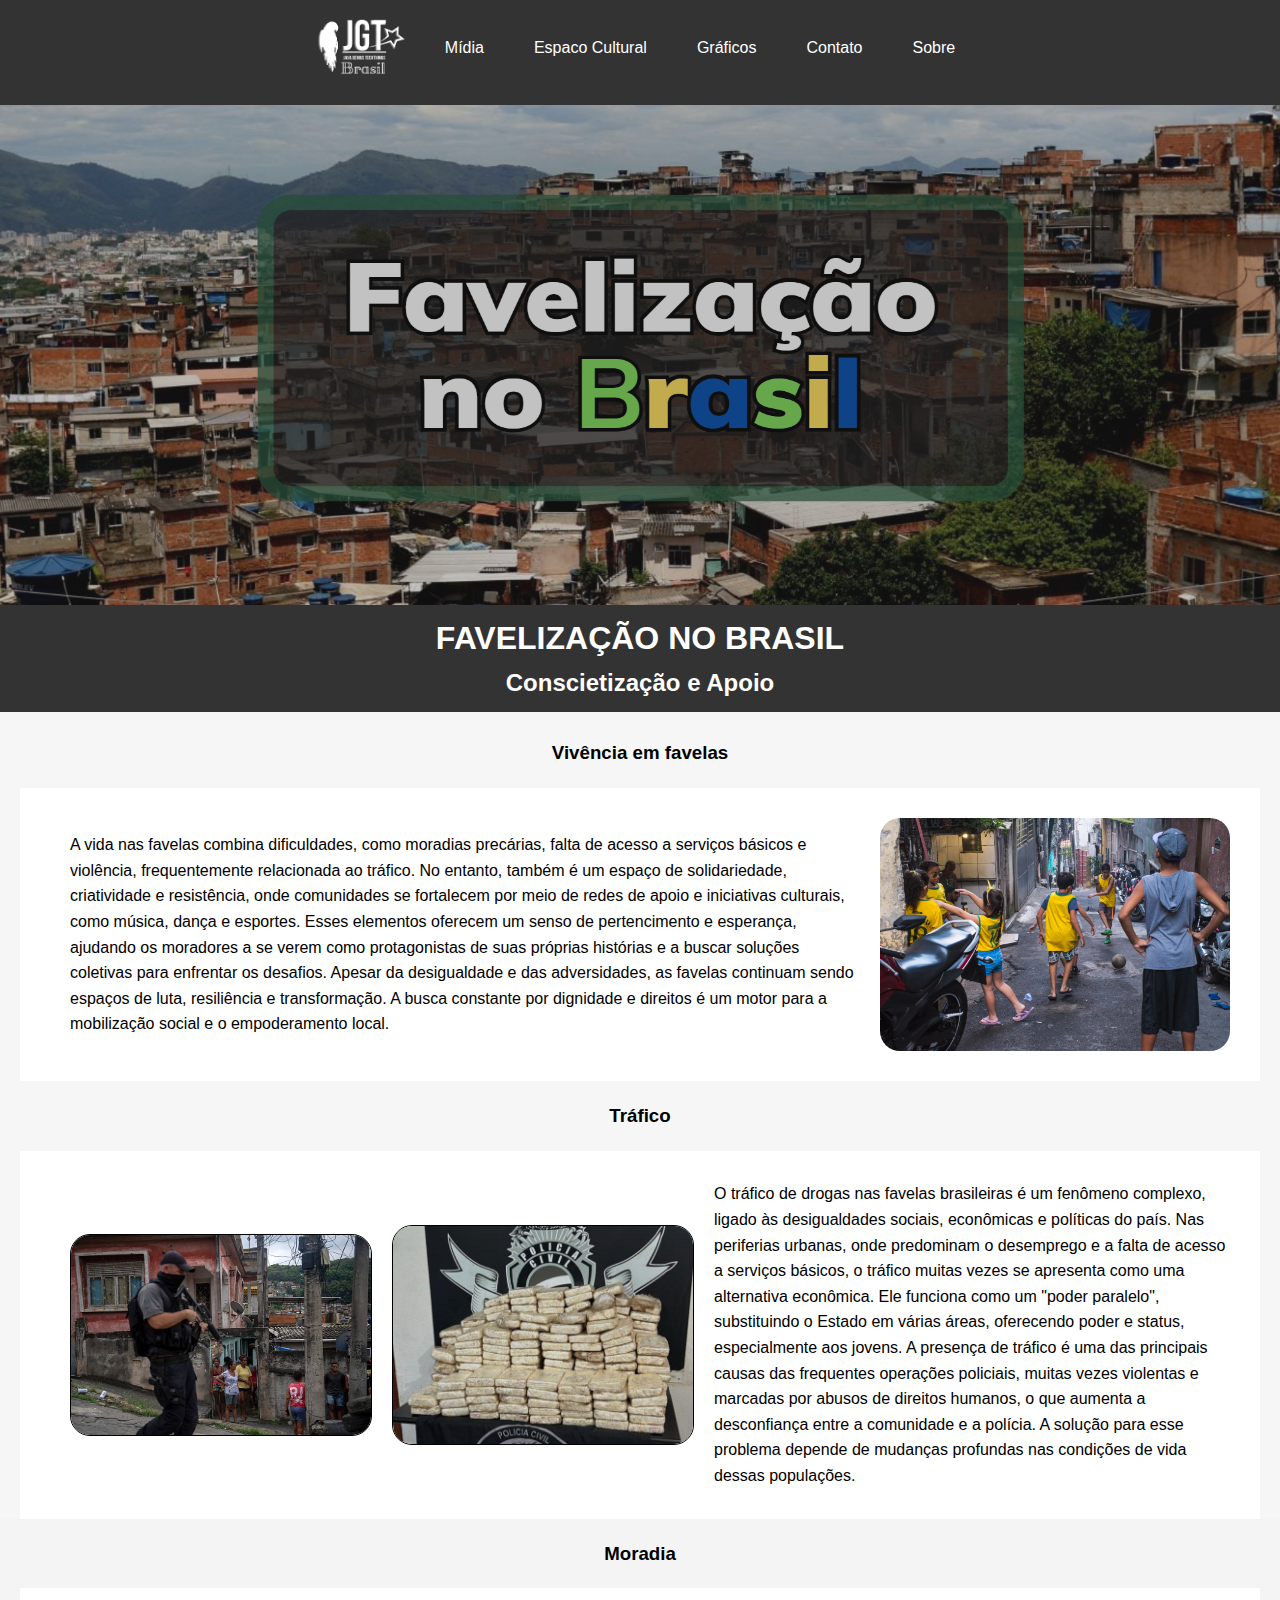
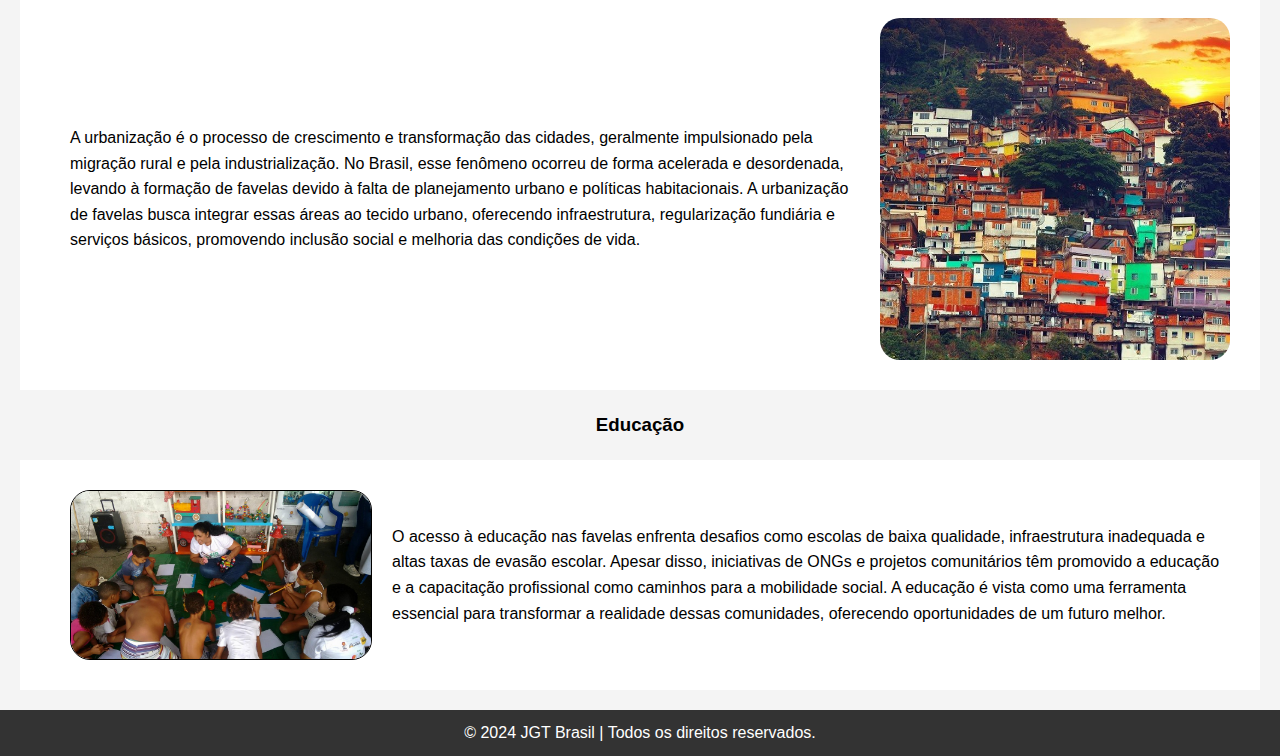
<file: index.html>
<!DOCTYPE html>
<html lang="en">

<head>
    <meta charset="UTF-8">
    <meta name="viewport" content="width=device-width, initial-scale=1.0">
    <title> FAVELIZAÇÃO NO BRASIL </title>
    <link rel="stylesheet" href="CSS/style.css">

</head>

<body>
    <!-- MENU COM AS OPÇÕES -->
    <nav>
        <ul>
            <li>
                <img class="logo" src="IMAGEM/JGTBRASIL (1).png" alt="Logo">
            </li>

            <li><a href="midia.html">Mídia</a></li>
            <li><a href="Cultura.html">Espaco Cultural</a></li>
            <li><a href="Infografico.html">Gráficos</a></li>
            <li><a href="forms.html">Contato</a></li>
            <li><a href="sobre.html">Sobre</a></li>
        </ul>
    </nav>

    <!-- IMAGEM PRIMARIA DO SITE -->
    <header>
        <img class="favela" src="IMAGEM/imagem3.png">
        <h1> FAVELIZAÇÃO NO BRASIL</h1>
        <h2> Conscietização e Apoio</h2>
    </header>

    <!-- SECTION PAI -->
    <section class="reibloco">

        <!-- BLOCOS  -->
        <br>
        <h3>Vivência em favelas </h3>
        <section class="bloco2">
            <br>
            <img class="z" src="IMAGEM/bolanarua.jpg">
            <p>A vida nas favelas combina dificuldades, como moradias precárias, falta de acesso a serviços básicos e
                violência, frequentemente relacionada ao tráfico. No entanto, também é um espaço de solidariedade,
                criatividade e resistência, onde comunidades se fortalecem por meio de redes de apoio e iniciativas
                culturais, como música, dança e esportes. Esses elementos oferecem um senso de pertencimento e
                esperança, ajudando os moradores a se verem como protagonistas de suas próprias histórias e a buscar
                soluções coletivas para enfrentar os desafios. Apesar da desigualdade e das adversidades, as favelas
                continuam sendo espaços de luta, resiliência e transformação. A busca constante por dignidade e direitos
                é um motor para a mobilização social e o empoderamento local.</p>


        </section>
        <h3>Tráfico</h3>
        <section class="bloco3">
            <br><img class="cop" src="IMAGEM/policiafavela.jpeg">
            <img class="cop" src="IMAGEM/mafu mafu2.png">
            <p>O tráfico de drogas nas favelas brasileiras é um fenômeno complexo, ligado às desigualdades sociais,
                econômicas e políticas do país. Nas periferias urbanas, onde predominam o desemprego e a falta de acesso
                a serviços básicos, o tráfico muitas vezes se apresenta como uma alternativa econômica. Ele funciona
                como um "poder paralelo", substituindo o Estado em várias áreas, oferecendo poder e status,
                especialmente aos jovens. A presença de tráfico é uma das principais causas das frequentes operações
                policiais, muitas vezes violentas e marcadas por abusos de direitos humanos, o que aumenta a
                desconfiança entre a comunidade e a polícia. A solução para esse problema depende de mudanças profundas
                nas condições de vida dessas populações.</p>
        </section>

    </section>
    <h3>Moradia</h3>
    <section class="bloco3">
        <br><img class="z" src="IMAGEM/baixados.jpg">

        <p>A urbanização é o processo de crescimento e transformação das cidades, geralmente impulsionado pela migração
            rural e pela industrialização. No Brasil, esse fenômeno ocorreu de forma acelerada e desordenada, levando à
            formação de favelas devido à falta de planejamento urbano e políticas habitacionais. A urbanização de
            favelas busca integrar essas áreas ao tecido urbano, oferecendo infraestrutura, regularização fundiária e
            serviços básicos, promovendo inclusão social e melhoria das condições de vida.</p>
    </section>

    </section>
    <h3>Educação</h3>
    <section class="bloco2">
        <br><img class="cop" src="IMAGEM/escola.jpg">

        <p>O acesso à educação nas favelas enfrenta desafios como escolas de baixa qualidade, infraestrutura inadequada
            e altas taxas de evasão escolar. Apesar disso, iniciativas de ONGs e projetos comunitários têm promovido a
            educação e a capacitação profissional como caminhos para a mobilidade social. A educação é vista como uma
            ferramenta essencial para transformar a realidade dessas comunidades, oferecendo oportunidades de um futuro
            melhor.
        </p>
    </section>


    <footer>
        <p>&copy; 2024 JGT Brasil | Todos os direitos reservados.</p>
      </footer>
</body>

</html>
</file>
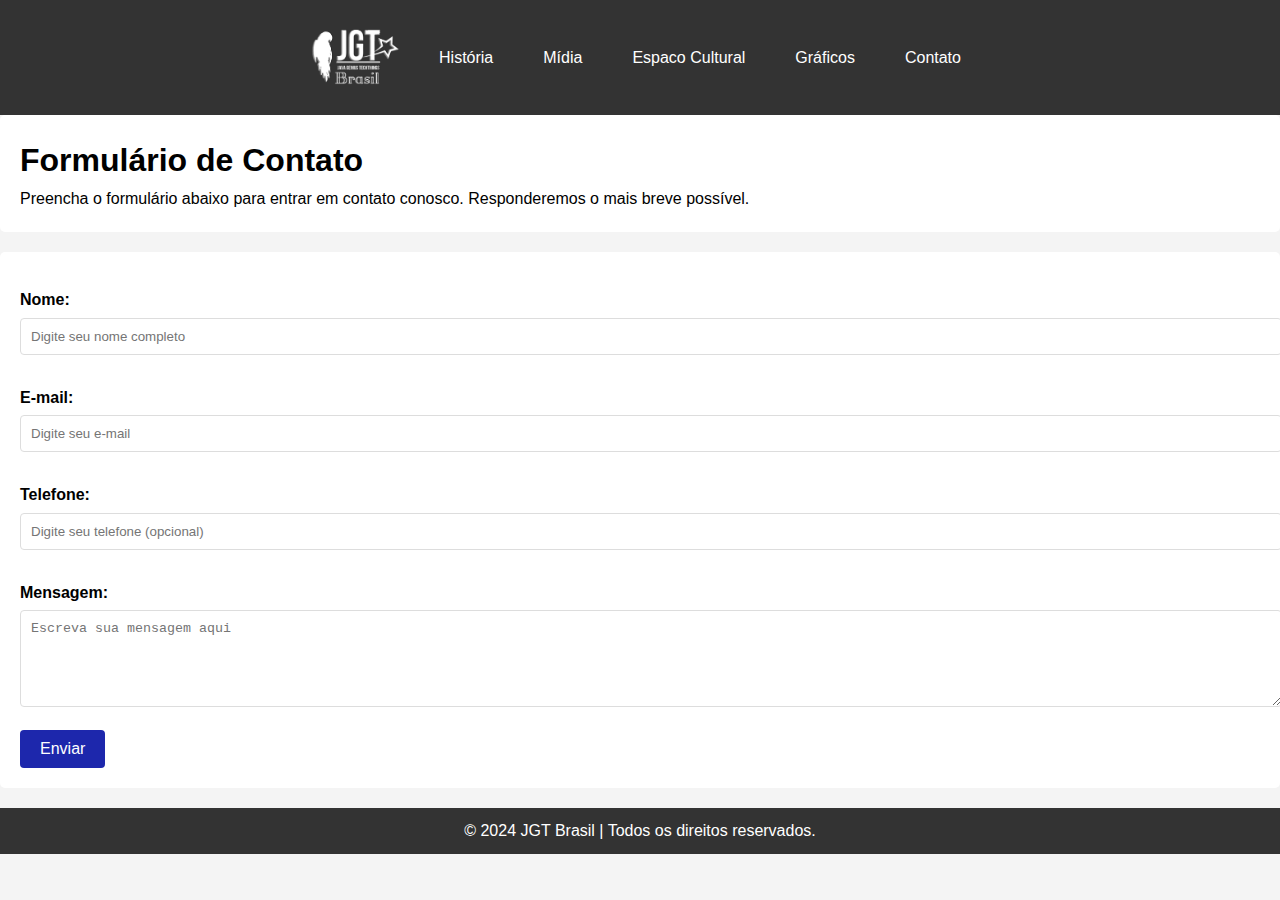
<file: forms.html>
<!DOCTYPE html>
<html lang="pt-BR">

<head>
    <meta charset="UTF-8">
    <meta name="viewport" content="width=device-width, initial-scale=1.0">
    <title>Formulário de Contato</title>
    <link rel="stylesheet" href="CSS/style.css">
</head>

<body>
    <header class="header">
        <nav>
            <ul>
                <li>
                    <img class="logo" src="IMAGEM/JGTBRASIL (1).png" alt="Logo">
                </li>

                <li><a href="index.html">História</a></li>
                <li><a href="midia.html">Mídia</a></li>
                <li><a href="Cultura.html">Espaco Cultural</a></li>
                <li><a href="Infografico.html">Gráficos</a></li>
                <li><a href="suporte.html">Contato</a></li>
            </ul>
        </nav>
    </header>

    <main class="content">
        <section class="form-section">
            <article>
                <h1>Formulário de Contato</h1>
                <p>Preencha o formulário abaixo para entrar em contato conosco. Responderemos o mais breve possível.</p>
            </article>

            <article>
                <form action="enviar-mensagem.html" method="post">
                    <label for="nome">Nome:</label>
                    <input type="text" id="nome" name="nome" required placeholder="Digite seu nome completo">

                    <label for="email">E-mail:</label>
                    <input type="email" id="email" name="email" required placeholder="Digite seu e-mail">

                    <label for="telefone">Telefone:</label>
                    <input type="tel" id="telefone" name="telefone" placeholder="Digite seu telefone (opcional)">

                    <label for="mensagem">Mensagem:</label>
                    <textarea id="mensagem" name="mensagem" rows="5" required
                        placeholder="Escreva sua mensagem aqui"></textarea>

                    <button type="submit">Enviar</button>
                </form>
            </article>
        </section>
    </main>

    <footer class="footer">
        <p>&copy; 2024 JGT Brasil | Todos os direitos reservados.</p>
    </footer>
</body>

</html>
</file>
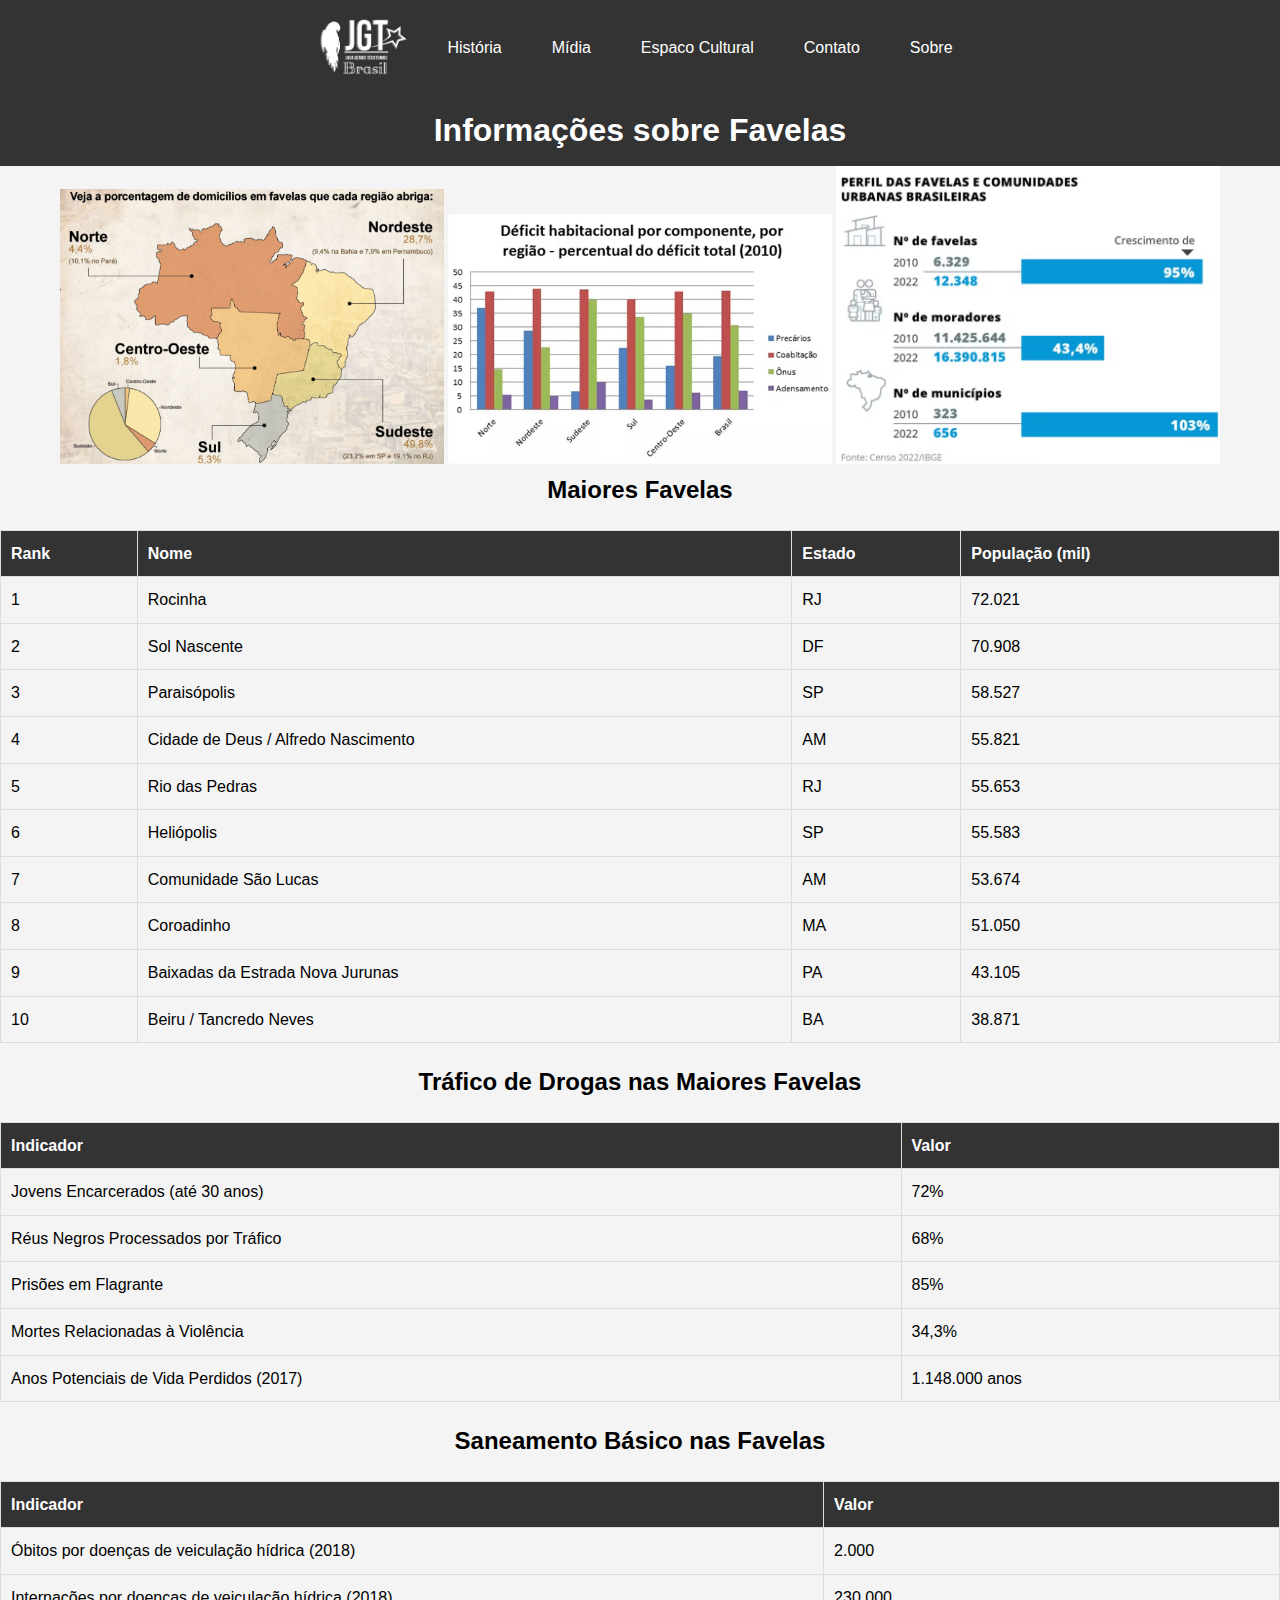
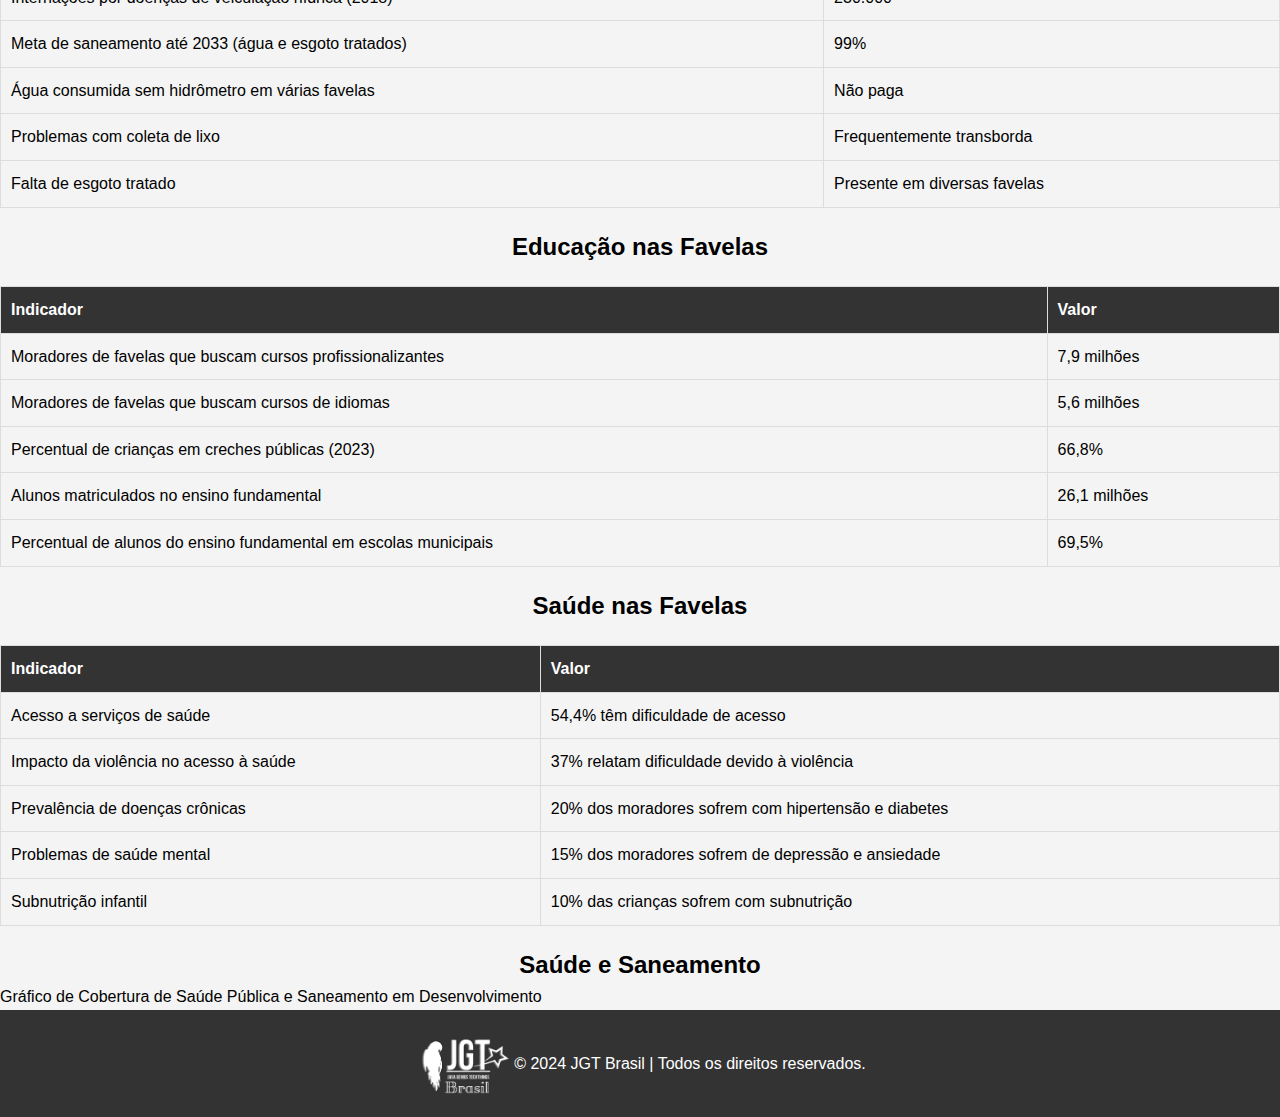
<file: Infografico.html>
<!DOCTYPE html>
<html lang="en">

<head>
    <meta charset="UTF-8">
    <meta name="viewport" content="width=device-width, initial-scale=1.0">
    <title>Informações sobre Favelas</title>
    <link rel="stylesheet" href="CSS/style.css">
</head>

<nav>
    <ul>
        <li>
            <img class="logo" src="IMAGEM/JGTBRASIL (1).png" alt="Logo">
        </li>

        <li><a href="index.html">História</a></li>
        <li><a href="midia.html">Mídia</a></li>
        <li><a href="Cultura.html">Espaco Cultural</a></li>
        <li><a href="forms.html">Contato</a></li>
        <li><a href="sobre.html">Sobre</a></li>
    </ul>
</nav>

<header>
    <h1>Informações sobre Favelas</h1>
</header>

<section class="info">

    <img src="IMAGEM/1.png" alt="Imagem 1">
    <img src="IMAGEM/2.png" alt="Imagem 2">
    <img src="IMAGEM/3.png" alt="Imagem 3">



    <h2>Maiores Favelas</h2>
    <table>
        <thead>
            <tr>
                <th>Rank</th>
                <th>Nome</th>
                <th>Estado</th>
                <th>População (mil)</th>
            </tr>
        </thead>
        <tbody>
            <tr>
                <td>1</td>
                <td>Rocinha</td>
                <td>RJ</td>
                <td>72.021</td>
            </tr>
            <tr>
                <td>2</td>
                <td>Sol Nascente</td>
                <td>DF</td>
                <td>70.908</td>
            </tr>
            <tr>
                <td>3</td>
                <td>Paraisópolis</td>
                <td>SP</td>
                <td>58.527</td>
            </tr>
            <tr>
                <td>4</td>
                <td>Cidade de Deus / Alfredo Nascimento</td>
                <td>AM</td>
                <td>55.821</td>
            </tr>
            <tr>
                <td>5</td>
                <td>Rio das Pedras</td>
                <td>RJ</td>
                <td>55.653</td>
            </tr>
            <tr>
                <td>6</td>
                <td>Heliópolis</td>
                <td>SP</td>
                <td>55.583</td>
            </tr>
            <tr>
                <td>7</td>
                <td>Comunidade São Lucas</td>
                <td>AM</td>
                <td>53.674</td>
            </tr>
            <tr>
                <td>8</td>
                <td>Coroadinho</td>
                <td>MA</td>
                <td>51.050</td>
            </tr>
            <tr>
                <td>9</td>
                <td>Baixadas da Estrada Nova Jurunas</td>
                <td>PA</td>
                <td>43.105</td>
            </tr>
            <tr>
                <td>10</td>
                <td>Beiru / Tancredo Neves</td>
                <td>BA</td>
                <td>38.871</td>
            </tr>
        </tbody>
    </table>


    <h2>Tráfico de Drogas nas Maiores Favelas</h2>
    <table>
        <thead>
            <tr>
                <th>Indicador</th>
                <th>Valor</th>
            </tr>
        </thead>
        <tbody>
            <tr>
                <td>Jovens Encarcerados (até 30 anos)</td>
                <td>72%</td>
            </tr>
            <tr>
                <td>Réus Negros Processados por Tráfico</td>
                <td>68%</td>
            </tr>
            <tr>
                <td>Prisões em Flagrante</td>
                <td>85%</td>
            </tr>
            <tr>
                <td>Mortes Relacionadas à Violência</td>
                <td>34,3%</td>
            </tr>
            <tr>
                <td>Anos Potenciais de Vida Perdidos (2017)</td>
                <td>1.148.000 anos</td>
            </tr>
        </tbody>
    </table>

    <h2>Saneamento Básico nas Favelas</h2>
    <table>
        <thead>
            <tr>
                <th>Indicador</th>
                <th>Valor</th>
            </tr>
        </thead>
        <tbody>
            <tr>
                <td>Óbitos por doenças de veiculação hídrica (2018)</td>
                <td>2.000</td>
            </tr>
            <tr>
                <td>Internações por doenças de veiculação hídrica (2018)</td>
                <td>230.000</td>
            </tr>
            <tr>
                <td>Meta de saneamento até 2033 (água e esgoto tratados)</td>
                <td>99%</td>
            </tr>
            <tr>
                <td>Água consumida sem hidrômetro em várias favelas</td>
                <td>Não paga</td>
            </tr>
            <tr>
                <td>Problemas com coleta de lixo</td>
                <td>Frequentemente transborda</td>
            </tr>
            <tr>
                <td>Falta de esgoto tratado</td>
                <td>Presente em diversas favelas</td>
            </tr>
        </tbody>
    </table>


    <h2>Educação nas Favelas</h2>
    <table>
        <thead>
            <tr>
                <th>Indicador</th>
                <th>Valor</th>
            </tr>
        </thead>
        <tbody>
            <tr>
                <td>Moradores de favelas que buscam cursos profissionalizantes</td>
                <td>7,9 milhões</td>
            </tr>
            <tr>
                <td>Moradores de favelas que buscam cursos de idiomas</td>
                <td>5,6 milhões</td>
            </tr>
            <tr>
                <td>Percentual de crianças em creches públicas (2023)</td>
                <td>66,8%</td>
            </tr>
            <tr>
                <td>Alunos matriculados no ensino fundamental</td>
                <td>26,1 milhões</td>
            </tr>
            <tr>
                <td>Percentual de alunos do ensino fundamental em escolas municipais</td>
                <td>69,5%</td>
            </tr>
        </tbody>
    </table>


    <h2>Saúde nas Favelas</h2>
    <table>
        <thead>
            <tr>
                <th>Indicador</th>
                <th>Valor</th>
            </tr>
        </thead>
        <tbody>
            <tr>
                <td>Acesso a serviços de saúde</td>
                <td>54,4% têm dificuldade de acesso</td>
            </tr>
            <tr>
                <td>Impacto da violência no acesso à saúde</td>
                <td>37% relatam dificuldade devido à violência</td>
            </tr>
            <tr>
                <td>Prevalência de doenças crônicas</td>
                <td>20% dos moradores sofrem com hipertensão e diabetes</td>
            </tr>
            <tr>
                <td>Problemas de saúde mental</td>
                <td>15% dos moradores sofrem de depressão e ansiedade</td>
            </tr>
            <tr>
                <td>Subnutrição infantil</td>
                <td>10% das crianças sofrem com subnutrição</td>
            </tr>
        </tbody>
    </table>

</section>

<section class="chart-container">
    <h2>Saúde e Saneamento</h2>
    <p>Gráfico de Cobertura de Saúde Pública e Saneamento em Desenvolvimento</p>
</section>



<footer>
    <img src="IMAGEM/JGTBRASIL (1).png" alt="Logo JGTBRASIL">
    <p>&copy; 2024 JGT Brasil | Todos os direitos reservados.</p>
</footer>

</body>

</html>
</file>
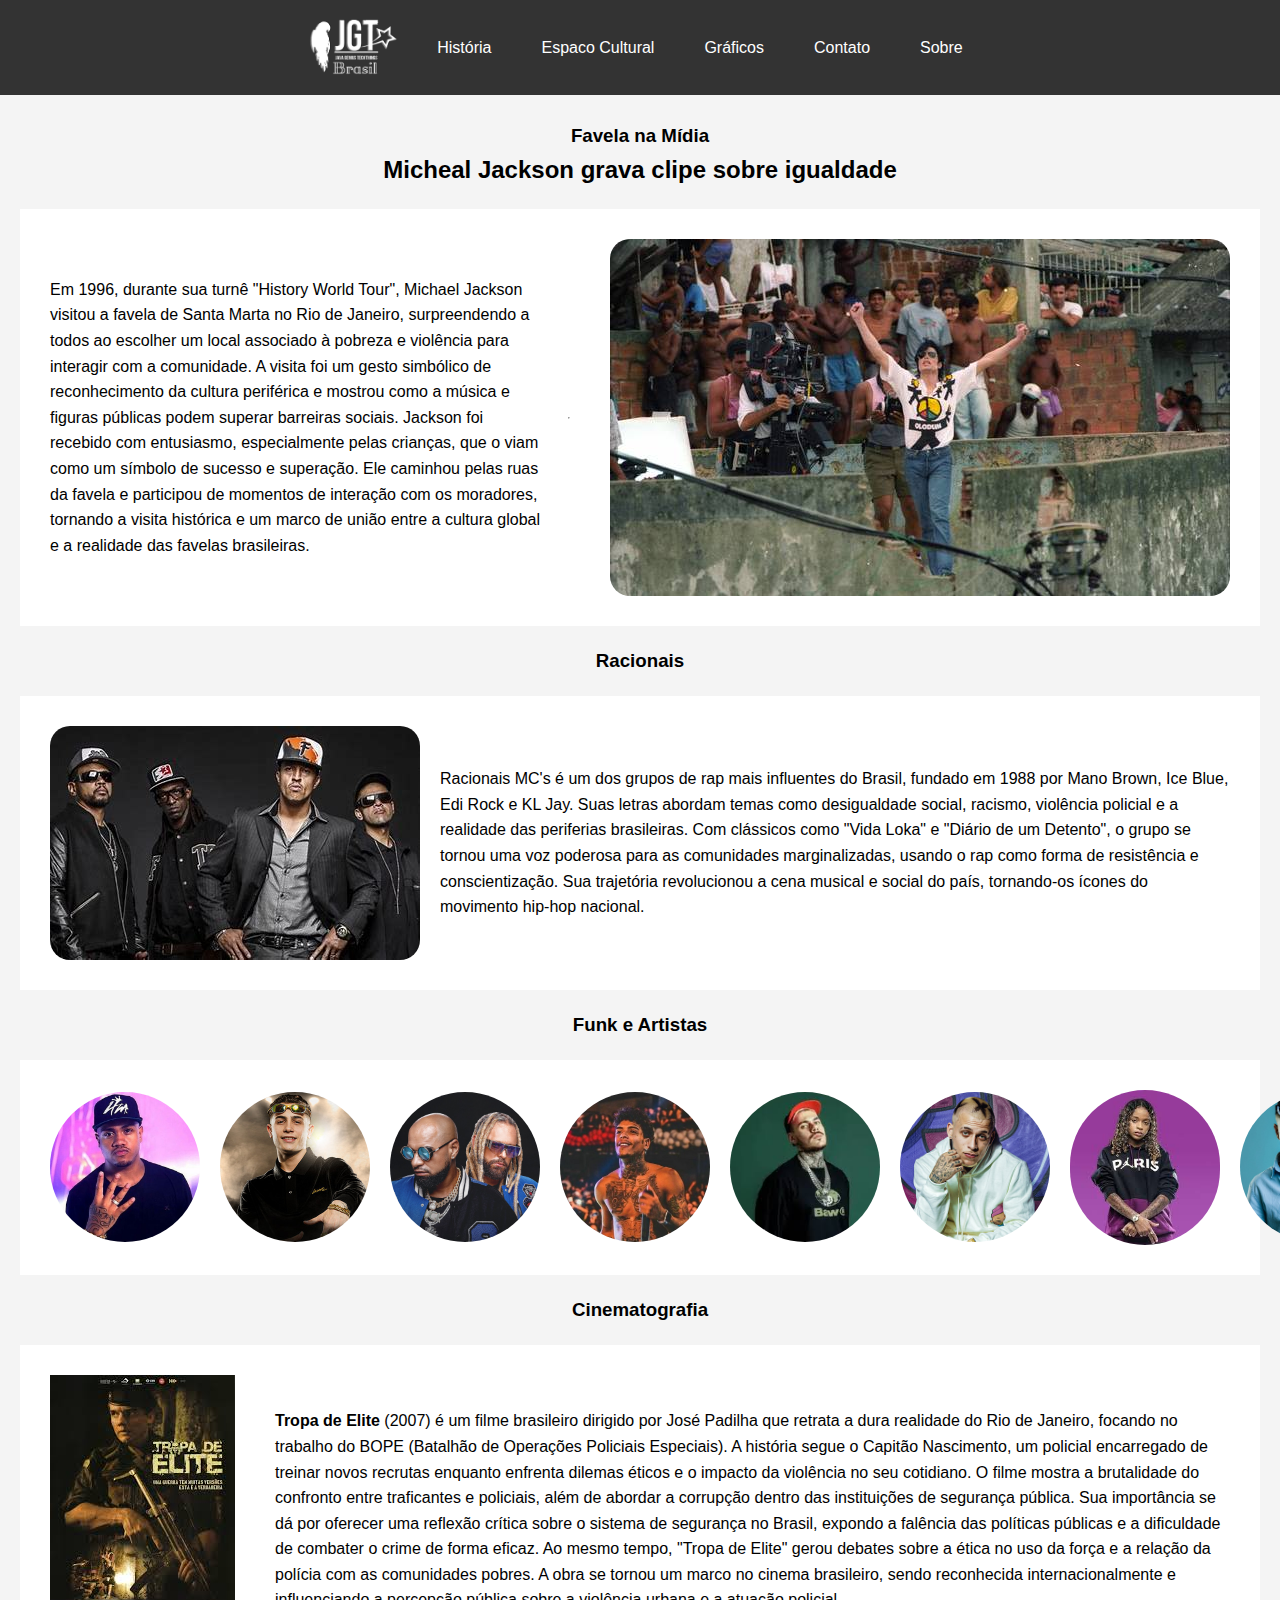
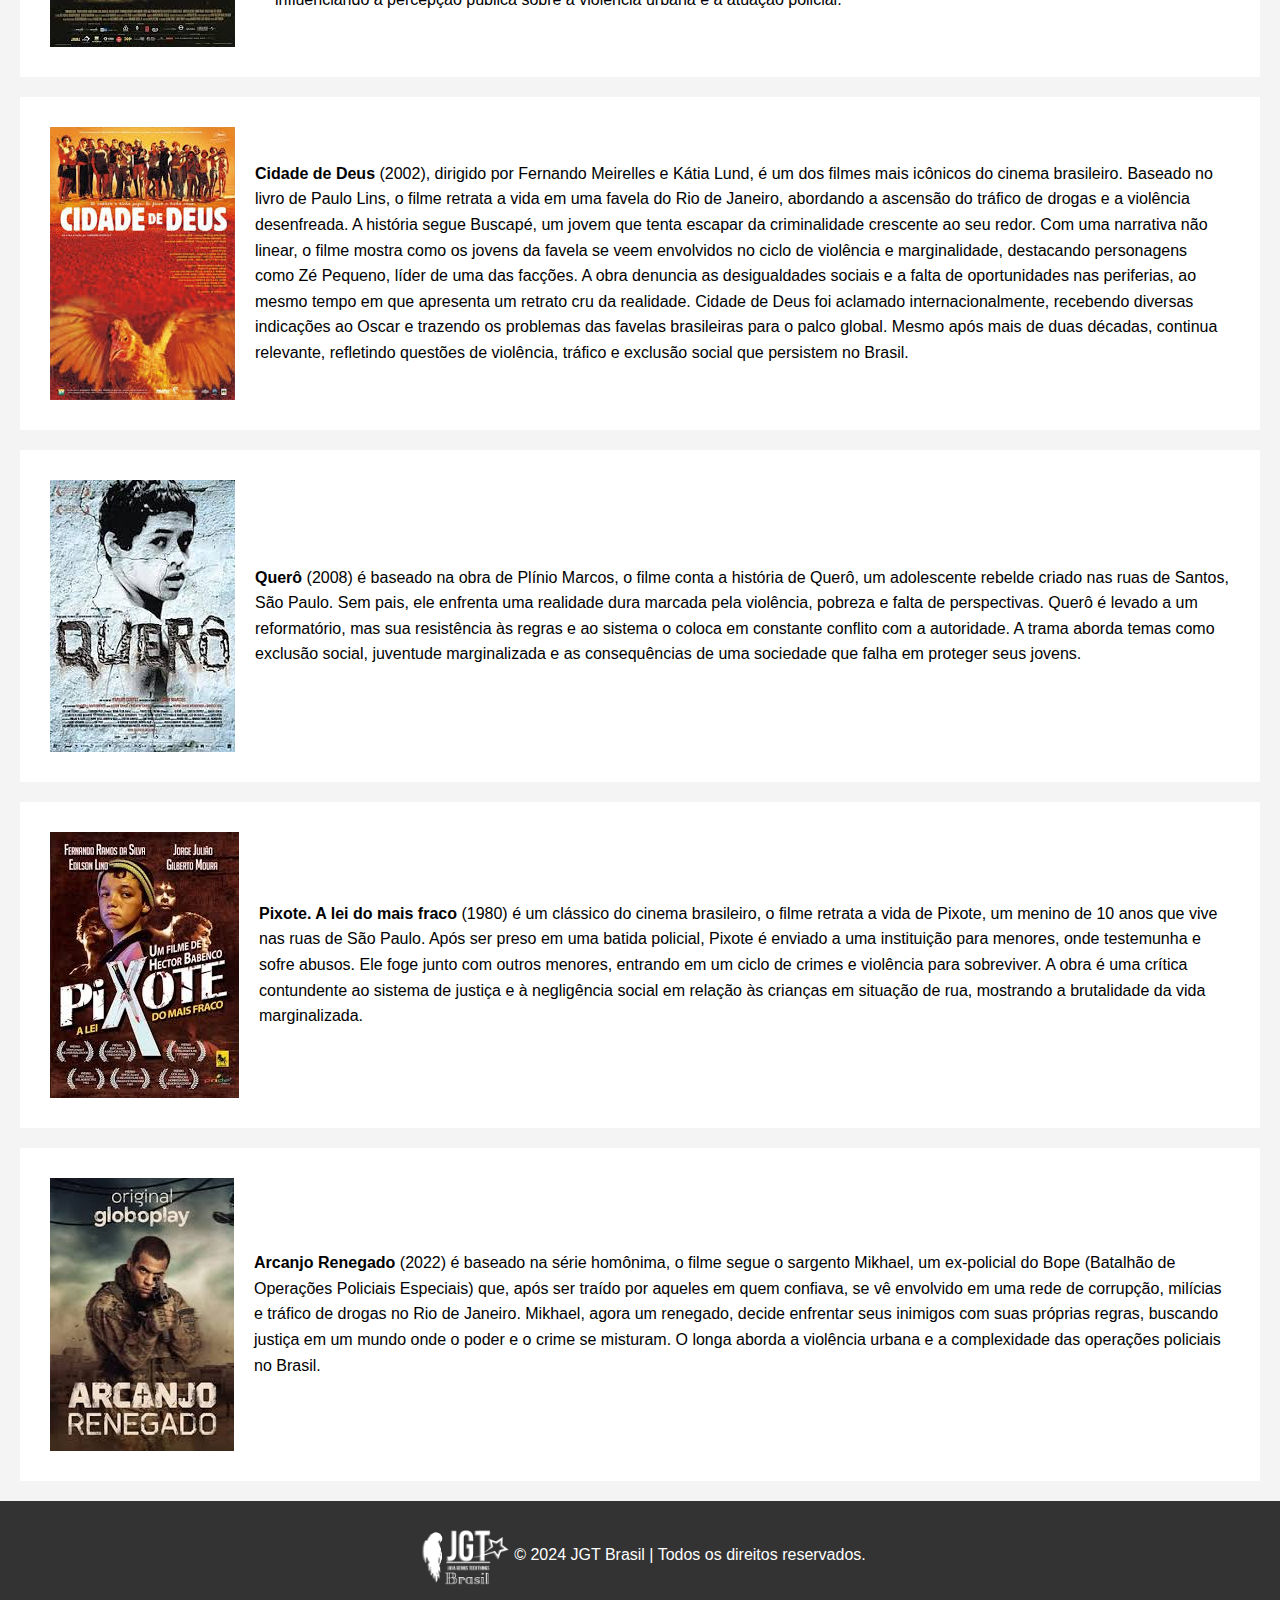
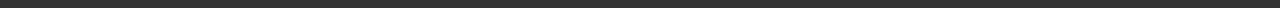
<file: midia.html>
<!DOCTYPE html>
<html lang="en">

<head>
    <meta charset="UTF-8">
    <meta name="viewport" content="width=device-width, initial-scale=1.0">
    <title>FAVELIZAÇÃO NO BRASIL</title>
    <link rel="stylesheet" href="CSS/style.css">
</head>
<nav>
    <ul>
        <li>
            <img class="logo" src="IMAGEM/JGTBRASIL (1).png" alt="Logo">
        </li>

        <li><a href="index.html">História</a></li>
        <li><a href="Cultura.html">Espaco Cultural</a></li>
        <li><a href="Infografico.html">Gráficos</a></li>
        <li><a href="forms.html">Contato</a></li>
        <li><a href="sobre.html">Sobre</a></li>
    </ul>
</nav>


<body>
    <br>
    <h3> Favela na Mídia</h3>
    <h2>Micheal Jackson grava clipe sobre igualdade</h2>
    <section class="bloco6">

        <img class="micheal" src="IMAGEM/micheal.jpg">
        <p>Em 1996, durante sua turnê "History World Tour", Michael Jackson visitou a favela de Santa Marta no Rio de
            Janeiro, surpreendendo a todos ao escolher um local associado à pobreza e violência para interagir com a
            comunidade. A visita foi um gesto simbólico de reconhecimento da cultura periférica e mostrou como a música
            e figuras públicas podem superar barreiras sociais. Jackson foi recebido com entusiasmo, especialmente pelas
            crianças, que o viam como um símbolo de sucesso e superação. Ele caminhou pelas ruas da favela e participou
            de momentos de interação com os moradores, tornando a visita histórica e um marco de união entre a cultura
            global e a realidade das favelas brasileiras.</p>
        <hr><br><br>
    </section>

    <h3>Racionais</h3>
    <section class="bloco5">
        <img class="raca" src="IMAGEM/osraca.jpg" width="1000">
        <P>Racionais MC's é um dos grupos de rap mais influentes do Brasil, fundado em 1988 por Mano Brown, Ice Blue,
            Edi Rock e KL Jay. Suas letras abordam temas como desigualdade social, racismo, violência policial e a
            realidade das periferias brasileiras. Com clássicos como "Vida Loka" e "Diário de um Detento", o grupo se
            tornou uma voz poderosa para as comunidades marginalizadas, usando o rap como forma de resistência e
            conscientização. Sua trajetória revolucionou a cena musical e social do país, tornando-os ícones do
            movimento hip-hop nacional.</P>

    </section>

    <h3> Funk e Artistas</h3>
    <section class="bloco7">
        <img class="funk" src="IMAGEM/mc davi.jpg"
            title="MC Davi é um dos grandes nomes do funk paulista, com músicas que mesclam romantismo e mensagens de superação. Ele é conhecido por hits como Tropa do Bruxo e colaborações com outros artistas de renome.">
        <img class="funk" src="IMAGEM/hariel 2.jpg"
            title="MC Hariel é um dos maiores nomes do funk consciente, com letras que falam sobre desafios da vida, amizade e sonhos. Ele é admirado por sua habilidade em misturar poesia e batidas dançantes.">
        <img class="funk" src="IMAGEM/Tribo-da-Periferia.jpg"
            title="Tribo da Periferia é um grupo de rap brasileiro conhecido por suas letras reflexivas, que abordam questões sociais e experiências da periferia. Eles misturam rap, pop e outros estilos musicais.">
        <img class="funk" src="IMAGEM/mckevin.jpg"
            title="MC Kevin foi um cantor de funk famoso por sua energia contagiante e letras que abordavam superação e sonhos. Ele deixou um legado significativo na música antes de sua trágica morte em 2021.">
        <img class="funk" src="IMAGEM/kakinhi.jpg"
            title="MC Kako é um artista do funk com letras que misturam vivências da periferia e mensagens de positividade. Ele é conhecido por seu estilo único e colaborações no cenário musical brasileiro.">
        <img class="funk" src="IMAGEM/pedrin.jpg"
            title="MC Pedrinho é um cantor de funk paulista conhecido por suas músicas voltadas ao público jovem. Estourou com hits como Dom Dom Dom e, apesar de polêmicas, consolidou sua carreira com letras mais maduras e parcerias de destaque.">
        <img class="funk" src="IMAGEM/drika.jpg"
            title="Drika é uma cantora de funk e rap que ganhou destaque por suas letras empoderadas, abordando temas como força feminina e realidade das favelas. Ela é uma voz representativa das mulheres no gênero.">
        <img class="funk" src="IMAGEM/tuto.jpg"
            title="MC Tuto é um artista emergente do funk que vem se destacando por seu carisma e letras envolventes. Ele representa a nova geração do gênero.">

    </section>
    <h3> Cinematografia</h3>
    <section class="bloco4">
        <img class="filmes" src="IMAGEM/tropinha.jpg">
        <br>
        <p><b>Tropa de Elite</b> (2007) é um filme brasileiro dirigido por José Padilha que retrata a dura realidade do
            Rio de Janeiro, focando no trabalho do BOPE (Batalhão de Operações Policiais Especiais). A história segue o
            Capitão Nascimento, um policial encarregado de treinar novos recrutas enquanto enfrenta dilemas éticos e o
            impacto da violência no seu cotidiano. O filme mostra a brutalidade do confronto entre traficantes e
            policiais, além de abordar a corrupção dentro das instituições de segurança pública. Sua importância se dá
            por oferecer uma reflexão crítica sobre o sistema de segurança no Brasil, expondo a falência das políticas
            públicas e a dificuldade de combater o crime de forma eficaz. Ao mesmo tempo, "Tropa de Elite" gerou debates
            sobre a ética no uso da força e a relação da polícia com as comunidades pobres. A obra se tornou um marco no
            cinema brasileiro, sendo reconhecida internacionalmente e influenciando a percepção pública sobre a
            violência urbana e a atuação policial.</p>
    </section>

    <section class="bloco4">
        <img class="filmes" src="IMAGEM/citygod.jpg">
        <p><b> Cidade de Deus</b> (2002), dirigido por Fernando Meirelles e Kátia Lund, é um dos filmes mais icônicos do
            cinema brasileiro. Baseado no livro de Paulo Lins, o filme retrata a vida em uma favela do Rio de Janeiro,
            abordando a ascensão do tráfico de drogas e a violência desenfreada. A história segue Buscapé, um jovem que
            tenta escapar da criminalidade crescente ao seu redor. Com uma narrativa não linear, o filme mostra como os
            jovens da favela se veem envolvidos no ciclo de violência e marginalidade, destacando personagens como Zé
            Pequeno, líder de uma das facções. A obra denuncia as desigualdades sociais e a falta de oportunidades nas
            periferias, ao mesmo tempo em que apresenta um retrato cru da realidade. Cidade de Deus foi aclamado
            internacionalmente, recebendo diversas indicações ao Oscar e trazendo os problemas das favelas brasileiras
            para o palco global. Mesmo após mais de duas décadas, continua relevante, refletindo questões de violência,
            tráfico e exclusão social que persistem no Brasil.</p>
    </section>

    <section class="bloco4">
        <img class="filmes" src="IMAGEM/QUERO.jpg">
        <p><b>Querô</b> (2008) é baseado na obra de Plínio Marcos, o filme conta a história de Querô, um adolescente
            rebelde criado nas ruas de Santos, São Paulo. Sem pais, ele enfrenta uma realidade dura marcada pela
            violência, pobreza e falta de perspectivas. Querô é levado a um reformatório, mas sua resistência às regras
            e ao sistema o coloca em constante conflito com a autoridade. A trama aborda temas como exclusão social,
            juventude marginalizada e as consequências de uma sociedade que falha em proteger seus jovens.</p>
    </section>

    <section class="bloco4">
        <img class="filmes" src="IMAGEM/pixote.jpg">
        <p><b>Pixote. A lei do mais fraco</b> (1980) é um clássico do cinema brasileiro, o filme retrata a vida de
            Pixote, um menino de 10 anos que vive nas ruas de São Paulo. Após ser preso em uma batida policial, Pixote é
            enviado a uma instituição para menores, onde testemunha e sofre abusos. Ele foge junto com outros menores,
            entrando em um ciclo de crimes e violência para sobreviver. A obra é uma crítica contundente ao sistema de
            justiça e à negligência social em relação às crianças em situação de rua, mostrando a brutalidade da vida
            marginalizada.</p>
    </section>

    <section class="bloco4">
        <img class="filmes" src="IMAGEM/arcanjo.jpg">
        <p><b>Arcanjo Renegado</b> (2022) é baseado na série homônima, o filme segue o sargento Mikhael, um ex-policial
            do Bope (Batalhão de Operações Policiais Especiais) que, após ser traído por aqueles em quem confiava, se vê
            envolvido em uma rede de corrupção, milícias e tráfico de drogas no Rio de Janeiro. Mikhael, agora um
            renegado, decide enfrentar seus inimigos com suas próprias regras, buscando justiça em um mundo onde o poder
            e o crime se misturam. O longa aborda a violência urbana e a complexidade das operações policiais no Brasil.
        </p>
    </section>


    <footer>
        <img src="IMAGEM/JGTBRASIL (1).png">
        <p>&copy; 2024 JGT Brasil | Todos os direitos reservados.</p>
    </footer>
</body>

</html>
</file>
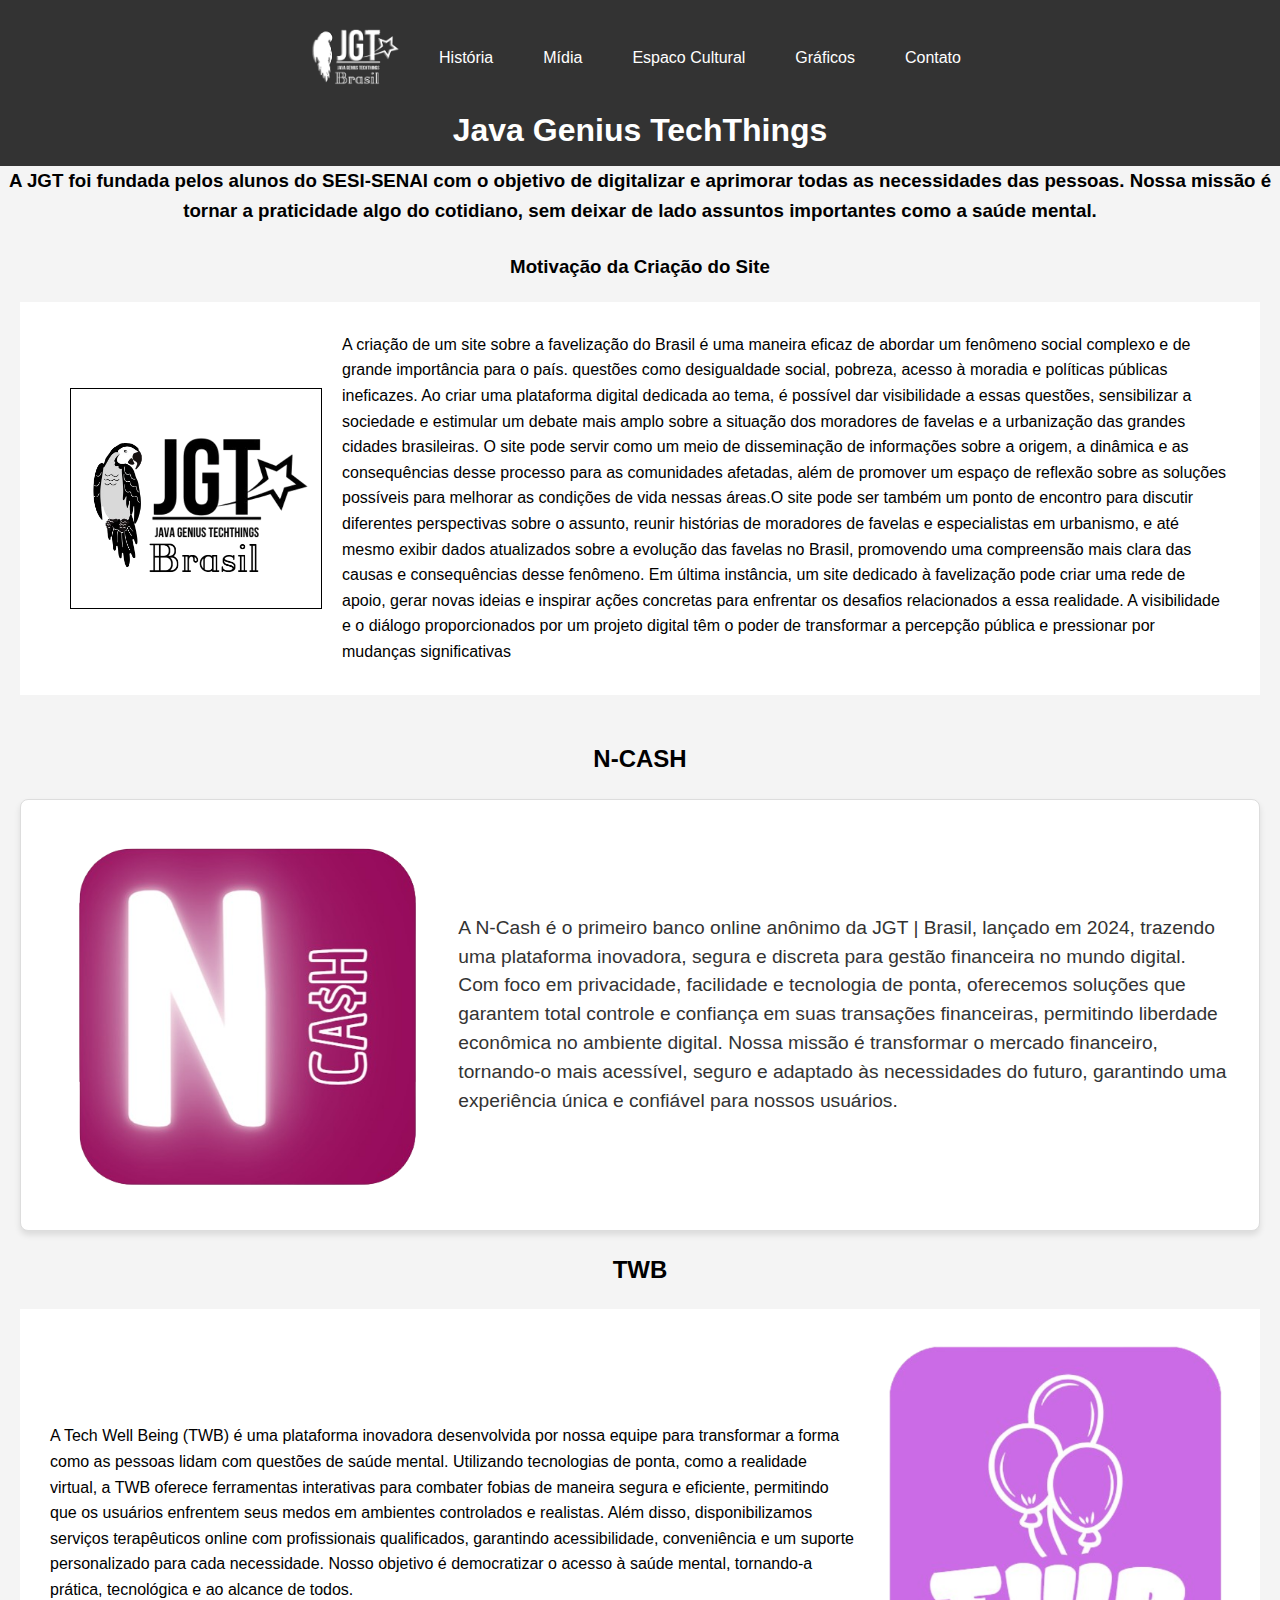
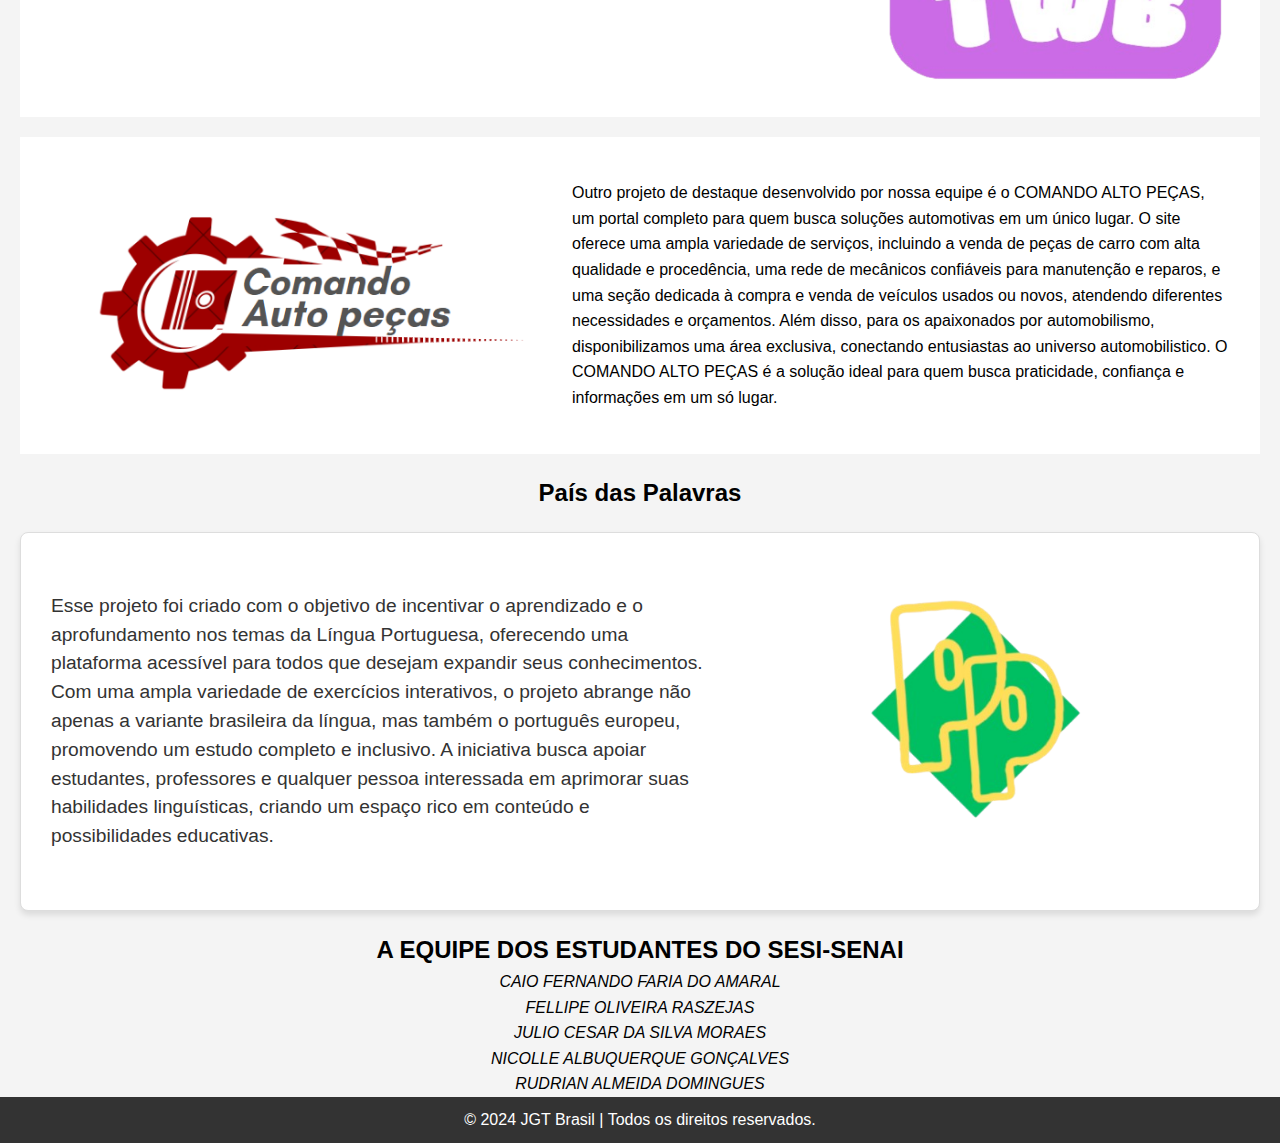
<file: sobre.html>
<!DOCTYPE html>
<html lang="pt-BR">
<head>
  <meta charset="UTF-8">
  <meta name="viewport" content="width=device-width, initial-scale=1.0">
  <title>Cultura e Favelização no Brasil</title>
  <link rel="stylesheet" href="CSS/style.css">
</head>
<body>
  <header>
    <nav>
        <ul>
            <li>
                <img class="logo" src="IMAGEM/JGTBRASIL (1).png" alt="Logo">
            </li>
            
            <li><a href="index.html">História</a></li>
            <li><a href="midia.html">Mídia</a></li>
            <li><a href="Cultura.html">Espaco Cultural</a></li>
            <li><a href="Infografico.html">Gráficos</a></li>
            <li><a href="forms.html">Contato</a></li>
        </ul>
    </nav>
    <h1>Java Genius TechThings</h1>
  </header>
 
  <main>


    <h3>A JGT foi fundada pelos alunos do SESI-SENAI com o objetivo de digitalizar e aprimorar todas as necessidades das pessoas. Nossa missão é tornar a praticidade algo do cotidiano, sem deixar de lado assuntos importantes como a saúde mental.</h3>
    
    <br>
    <h3>Motivação da Criação do Site</h3>
    <section class="bloco1">
    <br>
    <img class="jgt" src="IMAGEM/logo.png">
    <p> A criação de um site sobre a favelização do Brasil é uma maneira eficaz de abordar um fenômeno social complexo e de grande importância para o país.  questões como desigualdade social, pobreza, acesso à moradia e políticas públicas ineficazes. Ao criar uma plataforma digital dedicada ao tema, é possível dar visibilidade a essas questões, sensibilizar a sociedade e estimular um debate mais amplo sobre a situação dos moradores de favelas e a urbanização das grandes cidades brasileiras. O site pode servir como um meio de disseminação de informações sobre a origem, a dinâmica e as consequências desse processo para as comunidades afetadas, além de promover um espaço de reflexão sobre as soluções possíveis para melhorar as condições de vida nessas áreas.O site pode ser também um ponto de encontro para discutir diferentes perspectivas sobre o assunto, reunir histórias de moradores de favelas e especialistas em urbanismo, e até mesmo exibir dados atualizados sobre a evolução das favelas no Brasil, promovendo uma compreensão mais clara das causas e consequências desse fenômeno. Em última instância, um site dedicado à favelização pode criar uma rede de apoio, gerar novas ideias e inspirar ações concretas para enfrentar os desafios relacionados a essa realidade. A visibilidade e o diálogo proporcionados por um projeto digital têm o poder de transformar a percepção pública e pressionar por mudanças significativas</p>
</section>

    <br>

    <h2>N-CASH</h2>
    <section class="con-2">
        <p>A N-Cash é o primeiro banco online anônimo da JGT | Brasil, lançado em 2024, trazendo uma plataforma inovadora, segura e discreta para gestão financeira no mundo digital. Com foco em privacidade, facilidade e tecnologia de ponta, oferecemos soluções que garantem total controle e confiança em suas transações financeiras, permitindo liberdade econômica no ambiente digital. Nossa missão é transformar o mercado financeiro, tornando-o mais acessível, seguro e adaptado às necessidades do futuro, garantindo uma experiência única e confiável para nossos usuários.</p>           
     <img class = "jgt2" src="IMAGEM/cash.png" alt="N-Cash">
        </section>

    <h2>TWB</h2>
    <section class="con-3">
        <p>A Tech Well Being (TWB) é uma plataforma inovadora desenvolvida por nossa equipe para transformar a forma como as pessoas lidam com questões de saúde mental. Utilizando tecnologias de ponta, como a realidade virtual, a TWB oferece ferramentas interativas para combater fobias de maneira segura e eficiente, permitindo que os usuários enfrentem seus medos em ambientes controlados e realistas. Além disso, disponibilizamos serviços terapêuticos online com profissionais qualificados, garantindo acessibilidade, conveniência e um suporte personalizado para cada necessidade. Nosso objetivo é democratizar o acesso à saúde mental, tornando-a prática, tecnológica e ao alcance de todos.</p>
            <img class = "jgt2" src="IMAGEM/twb (1).png" alt="TWB">
        </section>
   
 <section class="con-4">
    <p>Outro projeto de destaque desenvolvido por nossa equipe é o COMANDO ALTO PEÇAS, um portal completo para quem busca soluções automotivas em um único lugar. O site oferece uma ampla variedade de serviços, incluindo a venda de peças de carro com alta qualidade e procedência, uma rede de mecânicos confiáveis para manutenção e reparos, e uma seção dedicada à compra e venda de veículos usados ou novos, atendendo diferentes necessidades e orçamentos. Além disso, para os apaixonados por automobilismo, disponibilizamos uma área exclusiva, conectando entusiastas ao universo automobilistico. O COMANDO ALTO PEÇAS é a solução ideal para quem busca praticidade, confiança e informações em um só lugar.</p>
        <img class="jgt1" src="IMAGEM/peças.png" alt="Peças">
    </section>
    
   
    <h2>País das Palavras</h2>
 
    <section class="con-1">
        <p>Esse projeto foi criado com o objetivo de incentivar o aprendizado e o aprofundamento nos temas da Língua Portuguesa, oferecendo uma plataforma acessível para todos que desejam expandir seus conhecimentos. Com uma ampla variedade de exercícios interativos, o projeto abrange não apenas a variante brasileira da língua, mas também o português europeu, promovendo um estudo completo e inclusivo. A iniciativa busca apoiar estudantes, professores e qualquer pessoa interessada em aprimorar suas habilidades linguísticas, criando um espaço rico em conteúdo e possibilidades educativas.</p>
            <img class = "jgt1" src="IMAGEM/pp.png" alt="Páis">
        </section>
   
        <h2>A EQUIPE DOS ESTUDANTES DO SESI-SENAI</h2>
<section class="time">
    <p><i>CAIO FERNANDO FARIA DO AMARAL</i></p>
    <p><i>FELLIPE OLIVEIRA RASZEJAS</i></p>
    <p><i>JULIO CESAR DA SILVA MORAES</i></p>
    <p><i>NICOLLE ALBUQUERQUE GONÇALVES</i></p>
    <p><i>RUDRIAN ALMEIDA DOMINGUES</i></p>    
</section>

    </main>
 
  <footer>
    <p>&copy; 2024 JGT Brasil | Todos os direitos reservados.</p>
  </footer>
</body>
</html>
</file>
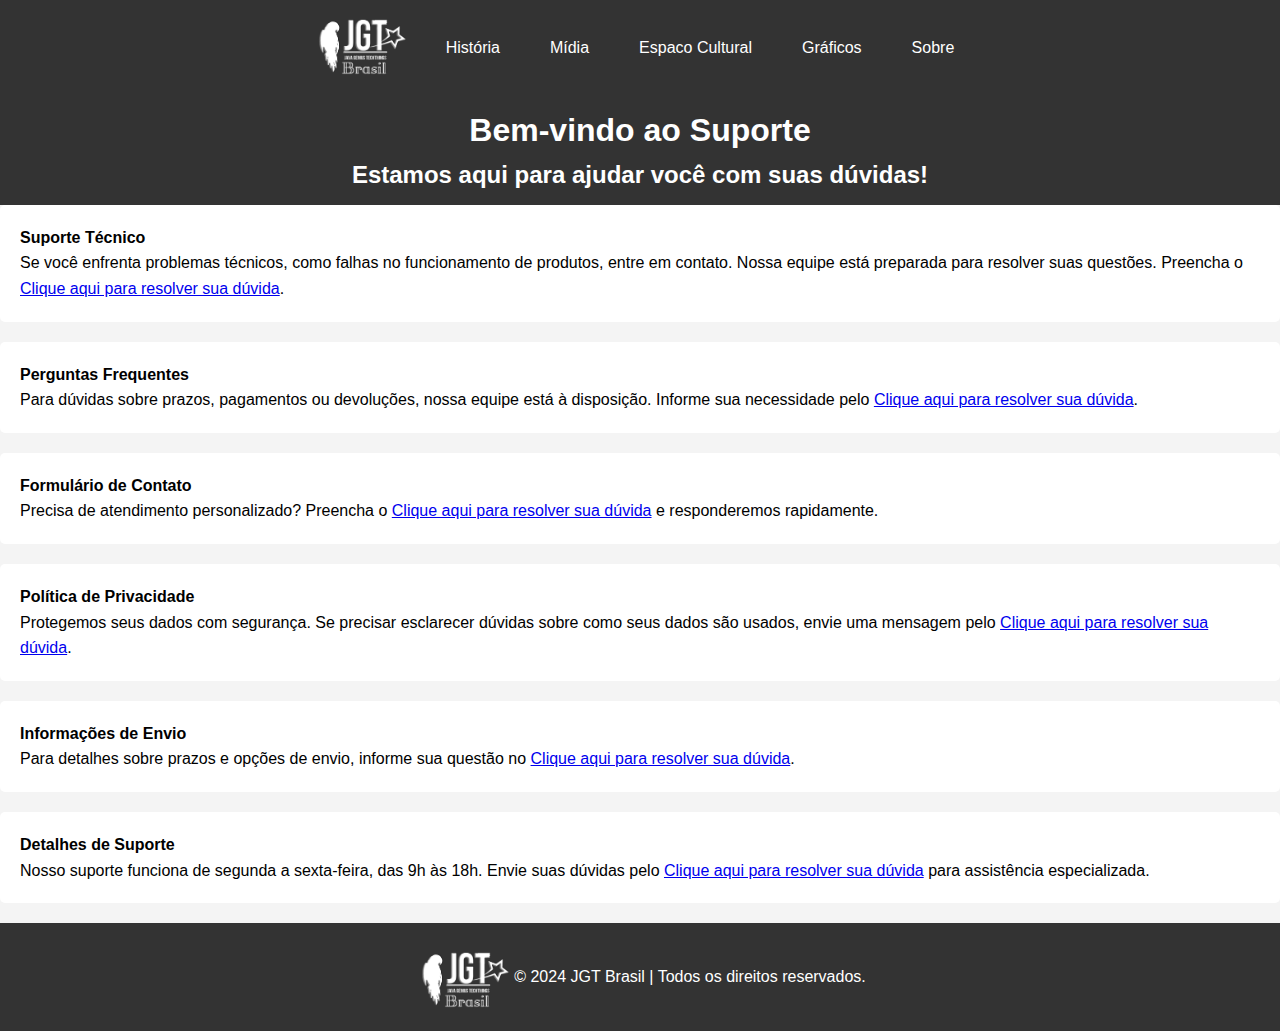
<file: suporte.html>
<!DOCTYPE html>
<html lang="en">

<head>
    <meta charset="UTF-8">
    <meta name="viewport" content="width=device-width, initial-scale=1.0">
    <title>Suporte ao Cliente</title>
    <link rel="stylesheet" href="CSS/style.css">
</head>

<body>
    <nav>
        <ul>
            <li>
                <img class="logo" src="IMAGEM/JGTBRASIL (1).png" alt="Logo">
            </li>

            <li><a href="index.html">História</a></li>
            <li><a href="midia.html">Mídia</a></li>
            <li><a href="Cultura.html">Espaco Cultural</a></li>
            <li><a href="Infografico.html">Gráficos</a></li>
            <li><a href="sobre.html">Sobre</a></li>

        </ul>
    </nav>
    <header class="header">
        <section class="suporte">
            <h1>Bem-vindo ao Suporte</h1>
            <h2>Estamos aqui para ajudar você com suas dúvidas!</h2>
        </section>
    </header>

    <main class="content">
        <section class="articles">
            <article>
                <h4>Suporte Técnico</h4>
                <p>Se você enfrenta problemas técnicos, como falhas no funcionamento de produtos, entre em contato.
                    Nossa equipe está preparada para resolver suas questões. Preencha o <a href="forms.html">Clique aqui
                        para resolver sua dúvida</a>.</p>
            </article>
            <article>
                <h4>Perguntas Frequentes</h4>
                <p>Para dúvidas sobre prazos, pagamentos ou devoluções, nossa equipe está à disposição. Informe sua
                    necessidade pelo <a href="forms.html">Clique aqui para resolver sua dúvida</a>.</p>
            </article>
            <article>
                <h4>Formulário de Contato</h4>
                <p>Precisa de atendimento personalizado? Preencha o <a href="forms.html">Clique aqui para resolver sua
                        dúvida</a> e responderemos rapidamente.</p>
            </article>
            <article>
                <h4>Política de Privacidade</h4>
                <p>Protegemos seus dados com segurança. Se precisar esclarecer dúvidas sobre como seus dados são usados,
                    envie uma mensagem pelo <a href="forms.html">Clique aqui para resolver sua dúvida</a>.</p>
            </article>
            <article>
                <h4>Informações de Envio</h4>
                <p>Para detalhes sobre prazos e opções de envio, informe sua questão no <a href="forms.html">Clique aqui
                        para resolver sua dúvida</a>.</p>
            </article>
            <article>
                <h4>Detalhes de Suporte</h4>
                <p>Nosso suporte funciona de segunda a sexta-feira, das 9h às 18h. Envie suas dúvidas pelo <a
                        href="forms.html">Clique aqui para resolver sua dúvida</a> para assistência especializada.</p>
            </article>
        </section>
    </main>

    <footer class="footer">
        <img src="IMAGEM/JGTBRASIL (1).png" alt="Bandeira do Brasil" class="brazil">
        <p>&copy; 2024 JGT Brasil | Todos os direitos reservados.</p>
    </footer>
</body>

</html>
</file>
<file: CSS/style.css>
*{
    margin:0;
    padding:0;
    box-sizing: 0;
}

body {
    font-family: Arial, sans-serif;
    line-height: 1.6;
    margin: 0;
    padding: 0;
    background-color: #f4f4f4;
    box-sizing: 0;
}
h3{
    box-sizing: 0;
    margin:0;
    padding:0;
    text-align: center;
}
article {
    background-color: #ffffff;
    border: none; 
    border-radius: 5px;
    margin-bottom: 20px;
    padding: 20px;
}
.suporte h1,h2{
    text-align: center;
}
.apoie {
    max-width: 800px;
    margin: 50px auto;
    padding: 30px;
    background-color: white;
    box-shadow: 0 4px 8px rgba(0, 0, 0, 0.1);
    border-radius: 8px;
    text-align: left;
  }
  section .info{ /* imagem do infrografico */
    display:flex;
    text-align:center;
    width: 0%;
    margin-right: 20px;
}
section p .info{
    color:green;
    width: 60%;
}
section h1 .info{
    text-align: center;
}
 
section.info {
    text-align: center;
}
 
section.info .content {
    display: flex;
    justify-content: space-between;
    align-items: center;
    gap: 20px;
}
 
section.info img {
    width: 30%;
    height: auto;
}
section.info h1 {
    font-size: 1.8em;
    margin-bottom: 10px;
}
 
section.info p {
    font-size: 1.5em;
    color: #333;
}
  .form-container {
    display: flex;
    flex-direction: column;
    align-items: center;
    justify-content: center;
    text-align: center;
    height: 100vh; 
    margin: 0px;
    padding: 0 20px; 
}
  form h1 {
    color: #1d27ac;
    margin-bottom: 10px;
}
 
form p {
    color: #333;
    margin-bottom: 20px;
}
 
form label {
    display: block;
    font-weight: bold;
    margin-bottom: 5px;
    margin-top: 15px;
}
 
form input[type="text"],
form input[type="email"],
form input[type="tel"],
form textarea {
    width: 100%;
    padding: 10px;
    margin-bottom: 15px;
    border: 1px solid #ddd;
    border-radius: 4px;
}
 
form button {
    background-color: #1d27ac;
    color: #ffffff;
    padding: 10px 20px;
    border: none;
    border-radius: 4px;
    cursor: pointer;
    font-size: 1em;
    transition: background-color 0.3s;
}
 
form button:hover {
    background-color: #15418a;
}
button {
    display: flex;
    justify-content: center;
    align-items: center;
    padding: 10px 20px;      
    background-color: #000000;
    color: white;              
    border: none;              
    border-radius: 5px;        
    cursor: pointer;          
    font-size: 16px;          
}
.apoie h1 {
    text-align: start;
    color: #000000;
    margin-bottom: 20px;
  }
 
  .apoie ul {
    list-style-type: disc;
    margin-left: 20px;
    line-height: 1.6;
  }
 
  .apoie p {
    margin-top: 20px;
    line-height: 1.6;
  }
 
  .pix-img img {
    display: block;
    margin: 20px auto;
    max-width: 50%;
    height: auto;
  }
 
  .boleto-img img {
    display: block;
    margin: 20px auto;
    max-width: 30%;
    height: auto;
  }
header {
    background: #333;
    color: #fff;
    padding: 10px 0;
    text-align: center;
}
section.container {
    width: 90%;
    max-width: 1200px;
    margin: 20px auto;
    background: #fff;
    padding: 20px;
    box-shadow: 0 0 10px rgba(0, 0, 0, 0.1);
}
table {
    width: 100%;
    border-collapse: collapse;
    margin: 20px 0;
}
table, th, td {
    border: 1px solid #ddd;
}
th, td {
    padding: 10px;
    text-align: left;
}
th {
    background-color: #333;
    color: #fff;
}
header{
    box-sizing: 0;
    font-family: "Jaro", sans-serif;
    text-align: center;
}

header .favela{
    max-width: 100%;
    width: 1600px;
    height:500px;
    box-sizing: 0;
    opacity: 0.7;
    position: relative;
}

nav{
    background-color: #1d27ac;
    padding:0;
    margin:0;
}
nav ul {
    display: flex;
    align-items: center;
    justify-content: center;
    padding: 0;
    list-style: none;
    background-color: #333;
}
 
nav ul li {
    margin: 0 10px;
}
 
nav ul li img.logo {
    width: 100px;
    height: auto;
}
 
nav ul li a {
    text-decoration: none;
    color: rgb(255, 255, 255);
    padding: 10px 15px;
    display: inline-block;
}
 
nav ul li a:hover {
    color: rgb(154, 12, 12);
}

section{
    align-items: center; 
}
.reibloco{
background-color: rgb(246, 246, 246);
flex-direction: column;
}

.bloco1{
    background: white;
    margin:20px;
    padding:30px;
    display: flex;       
    justify-content: flex-start; 
    align-items: center; 
    gap: 20px;  
   
}
.bloco2{
    background: white;
    margin:20px;
    padding:30px;
    display: flex;       
    justify-content: flex-end; 
    align-items: center; 
    gap: 20px;  
    order:2;      
    
}
.bloco3{
    background: white;
    margin:20px;
    padding:30px;
    display: flex;       
    justify-content: flex-start; 
    align-items: center; 
    gap: 20px;  
}
.bloco4{
    background: white;
    margin:20px;
    padding:30px;
    display: flex;       
    justify-content: flex-start; 
    align-items: center; 
    gap: 20px;  
}
.bloco5{
    background: white;
    margin:20px;
    padding:30px;
    display: flex;       
    justify-content: flex-start; 
    align-items: center; 
    gap: 20px;  
   
}
.bloco6{
    background: white;
    margin:20px;
    padding:30px;
    display: flex;       
    justify-content: flex-start; 
    align-items: center; 
    gap: 20px;
    order:2;
}
.bloco7{
    background: white;
    margin:20px;
    padding:30px;
    display: flex;       
    justify-content: flex-start; 
    align-items: center; 
    gap: 20px;  
}
section .funk{
    width:150px;
    border-radius: 150px;
    align-items: center;
}
section .micheal{
    order:1;
    border-radius: 20px;
}
section .jgt{
    width: 250px;
    border: 1px solid black;
}
section .cop{
    border-radius: 20px;
    width:300px;
    border: 1px solid black;
}
section .z{
    border-radius: 20px;
    order:1;
    width:350px;
    justify-content: flex-start;
}
section .raca{
    width:1000px;
    border-radius: 20px;
    list-style: none;
}

section .info{
    display:flex;
    text-align:center;
    width: 0%; 
    margin-right: 20px;
}
section p .info{
    color:green;
    width: 60%;
}
section h1 .info{
    text-align: center;
}

footer{
    display:flex;
    justify-content: center;
    align-items: center;
    padding:10px;
    background-color: #333;
    color:white;
    text-align: center;
    font-size: 1.0em;
}
footer img{
    width:100px;
    display: flex;
    justify-content: flex-end; 
    align-items: flex-start; 
}
footer img .brazil{
    width:30px;
    display: flex;
    justify-content: flex-end; 
    align-items: flex-end; 

}
.con-1 {
    background-color: #f9f9f9;
    border: 1px solid #ddd;
    border-radius: 8px;
    padding: 20px;
    margin: 20px 0;
    box-shadow: 0 4px 6px rgba(0, 0, 0, 0.1);
    display: flex;
    flex-wrap: wrap;
    gap: 20px;
  }
 
  .con-1 img {
    max-width: 60%;
    border-radius: 20px;
    flex: 1;
    width: 300px;
  }
 
  .con-1 p {
    flex: 2;
    font-size: 1.2rem;
    line-height: 1.5;
    color: #333;
  }

  .con-2 {
    background-color: #f9f9f9;
    border: 1px solid #ddd;
    border-radius: 8px;
    padding: 20px;
    margin: 20px 0;
    box-shadow: 0 4px 6px rgba(0, 0, 0, 0.1);
    display: flex;
    flex-wrap: wrap;
    gap: 20px;
  }
 
  .con-2 img {
    max-width: 60%;
    border-radius: 20px;
    flex: 1;
    width: 300px;
  }
 
  .con-2 p {
    flex: 2;
    font-size: 1.2rem;
    line-height: 1.5;
    color: #333;
  }
 
  .con-1, .con-2, .con-3, .con-4 {
    background: rgb(255, 255, 255);
    margin:20px;
    padding:30px;
    display: flex;      
    justify-content: flex-start;
    align-items: center;
    gap: 20px;
    order:1;
}
.con-1, .con-2 p, .con-3, .con-4 p{
    order:3;
}
.time p{
    text-align: center;
}
section .jgt1{
    order:2;
    width:500px;
    border: 1px solid rgb(255, 255, 255);
}
 
section .jgt2{
    order:2;
    width:350px;
    border: 1px solid rgb(255, 255, 255);
}
  @media (max-width: 768px) {
    .con-1 {
      flex-direction: column;
      text-align: center;
    }
 
    .con-1 img {
      margin: 0 auto;
    }
  }
 
@media (max-width: 600px)  {
    section .micheal{
        float:right;
        width:300px;
    }
}

/* Responsividade */
@media (max-width: 1200px) {
    .apoie, section.container {
        padding: 15px;
    }

    section .raca{
        width:300px;
        border-radius: 20px;
        list-style: none;
    }

    .bloco1, .bloco2, .bloco3, .bloco4, .bloco5, .bloco6, .bloco7 {
        flex-direction: column;
        gap: 10px;
    }
    section.info img {
        width: 100%;
        height: auto;
    }
}

@media (max-width: 768px) {
    nav ul {
        flex-direction: column;
    }

    nav ul li {
        margin: 5px 0;
    }

    .con-1 {
        flex-direction: column;
        text-align: center;
    }

    .con-1 img {
        max-width: 100%;
        margin: 0 auto;
    }

    .con-2 {
        flex-direction: column;
        text-align: center;
    }

    .con-2 img {
        max-width: 100%;
        margin: 0 auto;
    }

    footer {
        font-size: 0.9em;
        flex-direction: column;
    }
}

@media (max-width: 600px) {
    header .favela {
        height: 300px;
    }

    form input[type="text"], 
    form input[type="email"], 
    form input[type="tel"], 
    form textarea {
        font-size: 14px;
    }

    form button {
        font-size: 14px;
    }

    section .micheal, section .cop, section .z {
        width: 100%;
        margin: 10px 0;
    }

    footer {
        font-size: 0.8em;
    }

    .pix-img img, .boleto-img img {
        max-width: 70%;
    }
   
}
/* Media query para telas menores (exemplo: largura menor que 768px) */
@media (max-width: 600px) {
    section .info {
        flex-direction: column; /* Ajusta o layout para empilhar o conteúdo */
        width: 50%; /* Expande para ocupar a largura total */
        margin-right: 0; /* Remove a margem lateral */
    }

    section .info img {
        width: 50%; /* Ajusta o tamanho da imagem para ser mais responsivo */
        margin: auto; /* Centraliza a imagem */
    }
}
</file>
